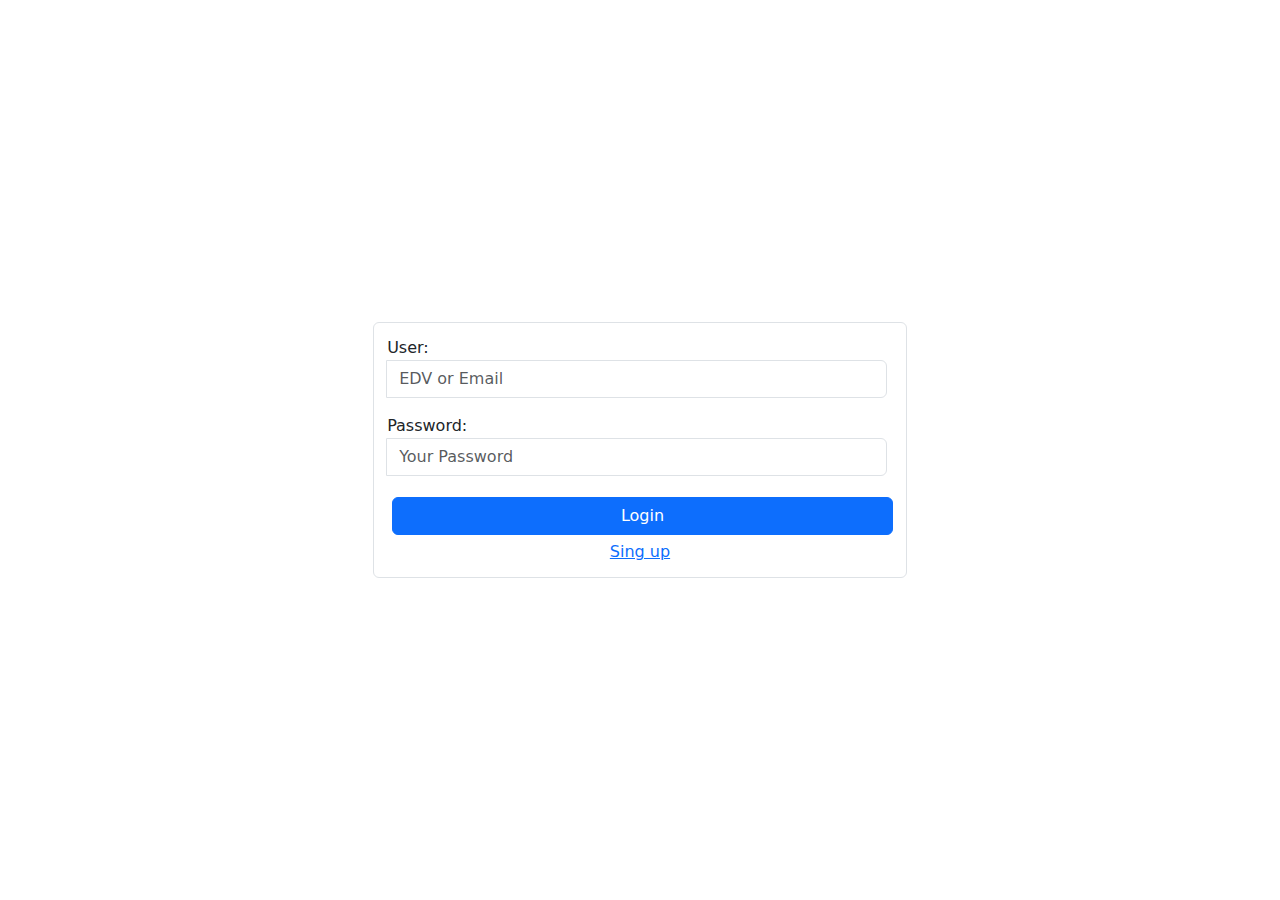
<file: FrontEnd/index.html>
<!DOCTYPE html>
<html lang="en">
<head>
    <meta charset="UTF-8">
    <meta name="viewport" content="width=device-width, initial-scale=1.0">
    <title>Document</title>
    <link href="https://cdn.jsdelivr.net/npm/bootstrap@5.3.3/dist/css/bootstrap.min.css" rel="stylesheet" integrity="sha384-QWTKZyjpPEjISv5WaRU9OFeRpok6YctnYmDr5pNlyT2bRjXh0JMhjY6hW+ALEwIH" crossorigin="anonymous">

</head>
<body style="width: 100%;height: 100vh;display: flex;justify-content: center;align-items: center;">
    <section class="container col-sm-12 col-md-5 border rounded" style="padding: 1%;">
        <div class="input-group mb-3" style="display: flex;flex-direction: column;">
            <label>User:</label>
            <input type="text" class="form-control" id="edv" placeholder="EDV or Email" aria-label="Username" aria-describedby="basic-addon1" style="width: 99%;">
        </div>
        <div class="input-group mb-3" style="display: flex;flex-direction: column;">
            <label>Password:</label>
            <input type="password" id="userPassword" class="form-control" placeholder="Your Password" aria-label="Password" aria-describedby="basic-addon1"  style="width: 99%;">
        </div>
        <div style="display: flex;justify-content: center;justify-items: center;flex-direction: column;">
            <!-- <button type="button" class="btn btn-secondary" data-bs-toggle="modal" data-bs-target="#RegisterModal">Sign up</button> -->
            <button type="button" id="loginButtonUser" class="btn btn-primary" style="width: 99%;margin: 1%;">Login</button>
            <a href="#" data-bs-toggle="modal" data-bs-target="#RegisterModal" style="display: flex;justify-content: center;">Sing up</a>
        </div>
    </section>


    <div class="modal fade" id="RegisterModal" tabindex="-1" aria-labelledby="RegisterModalLabel" aria-hidden="true">
        <div class="modal-dialog">
            <div class="modal-content">
                <div class="modal-header" style="display: flex;flex-direction: column;">
                    <button type="button" class="btn-close" data-bs-dismiss="modal" aria-label="Close"></button>
                    <h1 class="modal-title fs-5" id="RegisterModalLabel">Sign up</h1>
                </div>
                <div class="modal-body">
                    <div class="input-group mb-3" style="display: flex;flex-direction: column;">
                        <label>Username:</label>
                        <input type="text" class="form-control" id="usernameUser" placeholder="" aria-label="Username" aria-describedby="basic-addon1" style="width: 99%;">
                    </div>
                    <div class="input-group mb-3" style="display: flex;flex-direction: column;">
                        <label>EDV:</label>
                        <input type="text" class="form-control" placeholder="" id="edvUser" aria-label="EDV" aria-describedby="basic-addon1"  style="width: 99%;">
                    </div>
                    <div class="input-group mb-3" style="display: flex;flex-direction: column;">
                        <label>Email:</label>
                        <input type="text" class="form-control" placeholder="" id="emailUser" aria-label="Email" aria-describedby="basic-addon1"  style="width: 99%;">
                    </div>
                    <div class="input-group mb-3" style="display: flex;flex-direction: column;">
                        <label>Password:</label>
                        <input type="password" class="form-control" placeholder="" id="passwordUser" aria-label="Password" aria-describedby="basic-addon1"  style="width: 99%;">
                    </div>
                </div>
                <div class="modal-footer">
                    <button type="button" id="SignUpButton" class="btn btn-primary">Sign up</button>
                </div>
            </div>
        </div>
    </div>



    <script src="https://cdn.jsdelivr.net/npm/bootstrap@5.3.3/dist/js/bootstrap.bundle.min.js" integrity="sha384-YvpcrYf0tY3lHB60NNkmXc5s9fDVZLESaAA55NDzOxhy9GkcIdslK1eN7N6jIeHz" crossorigin="anonymous"></script>
    <script src="https://cdn.jsdelivr.net/npm/@popperjs/core@2.11.8/dist/umd/popper.min.js" integrity="sha384-I7E8VVD/ismYTF4hNIPjVp/Zjvgyol6VFvRkX/vR+Vc4jQkC+hVqc2pM8ODewa9r" crossorigin="anonymous"></script>
    <script src="https://cdn.jsdelivr.net/npm/bootstrap@5.3.3/dist/js/bootstrap.min.js" integrity="sha384-0pUGZvbkm6XF6gxjEnlmuGrJXVbNuzT9qBBavbLwCsOGabYfZo0T0to5eqruptLy" crossorigin="anonymous"></script>
    <script src="./Scripts/Auth.js"></script>
    <script src="./Scripts/SignUp.js"></script>
</body>
</html>
</file>
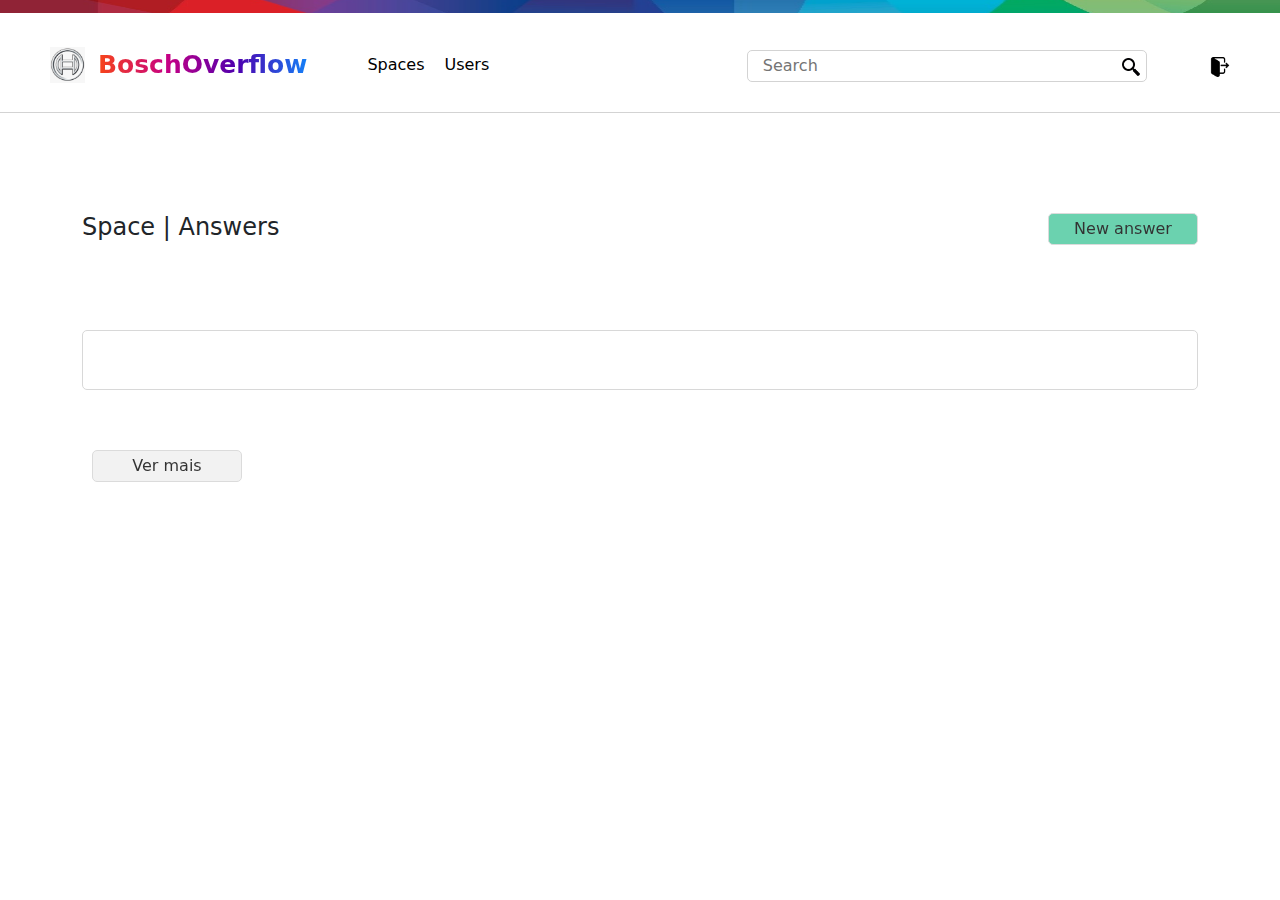
<file: FrontEnd/answer.html>
<!DOCTYPE html>
<html lang="pt-BR">
  <head>
    <meta charset="UTF-8" />
    <meta name="viewport" content="width=device-width, initial-scale=1.0" />
    <title>Answers</title>
    <link rel="stylesheet" href="home.css" />
    <link rel="stylesheet" href="question.css" />
    <link rel="stylesheet" href="answer.css" />
    <link href="https://cdn.jsdelivr.net/npm/bootstrap@5.3.3/dist/css/bootstrap.min.css" rel="stylesheet" integrity="sha384-QWTKZyjpPEjISv5WaRU9OFeRpok6YctnYmDr5pNlyT2bRjXh0JMhjY6hW+ALEwIH" crossorigin="anonymous">
  </head>
  <body>
      <nav class="col-12">
        <img src="assets/line.jpeg" class="img-line">
        <div class="box-nav">
            <div class="div-opts">
                <img src="assets/bosch.png" class="img-logo">
                <a class="title" href="home.html">BoschOverflow</a>
                <a class="opt" href="home.html">Spaces</a>
                <a class="opt" href="users.html">Users</a>
            </div>
            <form class="search" role="search">
                <input class="input-search" type="search" placeholder="Search" aria-label="Search">
                <img src="assets/lupa.png" class="search-img">
                <a href="#"><img src="assets/logout.png" class="logout-img"></a>
              </form>
        </div>
      </nav>

      <section class="container">
        <div class="title-list">
          <h4>Space | Answers</h4>
          <div>
            <button class="btn-create" data-bs-toggle="modal" data-bs-target="#RegisterAnswer">New answer</button>
          </div>
        </div>
        <div class="container-list col-sm-12 col-md-12">
            <div class="box-q">
              <h5 id="questionTitle"></h5>
              <h6 id="questionText"></h6>
            </div>
            <ol class="list-group list-group-numbered" id="list_answer">
            </ol>
            <button class="btn-mais">Ver mais</button>
        </div>
    </section>



        <!---modal-->
        <div class="modal fade" id="RegisterAnswer" tabindex="-1" aria-labelledby="RegisterAnswer" aria-hidden="true">
          <div class="modal-dialog">
              <div class="modal-content">
                  <div class="modal-header" style="display: flex;flex-direction: column;">
                      <button type="button" class="btn-close" data-bs-dismiss="modal" aria-label="Close"></button>
                      <h1 class="modal-title fs-5" id="RegisterAnswer">Create Answer</h1>
                  </div>
                  <div class="modal-body">
                      <div class="input-group mb-3" style="display: flex;flex-direction: column;">
                          <label>Answer:</label>
                          <input type="text" id="answerInput" class="form-control" placeholder="" aria-label="textAnswer" aria-describedby="basic-addon1" style="width: 99%;">
                      </div>
                  </div>
                  <div class="modal-footer">
                      <button type="button" id="answerCreate" class="btn-create">Post Answer</button>
                  </div>
              </div>
          </div>
        </div>

    
      <script src="https://cdn.jsdelivr.net/npm/bootstrap@5.3.3/dist/js/bootstrap.bundle.min.js" integrity="sha384-YvpcrYf0tY3lHB60NNkmXc5s9fDVZLESaAA55NDzOxhy9GkcIdslK1eN7N6jIeHz" crossorigin="anonymous"></script>
      <script src="https://cdn.jsdelivr.net/npm/@popperjs/core@2.11.8/dist/umd/popper.min.js" integrity="sha384-I7E8VVD/ismYTF4hNIPjVp/Zjvgyol6VFvRkX/vR+Vc4jQkC+hVqc2pM8ODewa9r" crossorigin="anonymous"></script>
      <script src="https://cdn.jsdelivr.net/npm/bootstrap@5.3.3/dist/js/bootstrap.min.js" integrity="sha384-0pUGZvbkm6XF6gxjEnlmuGrJXVbNuzT9qBBavbLwCsOGabYfZo0T0to5eqruptLy" crossorigin="anonymous"></script>
      <script src="./Scripts/Answers.js"></script>
    </body>
</html>
</file>
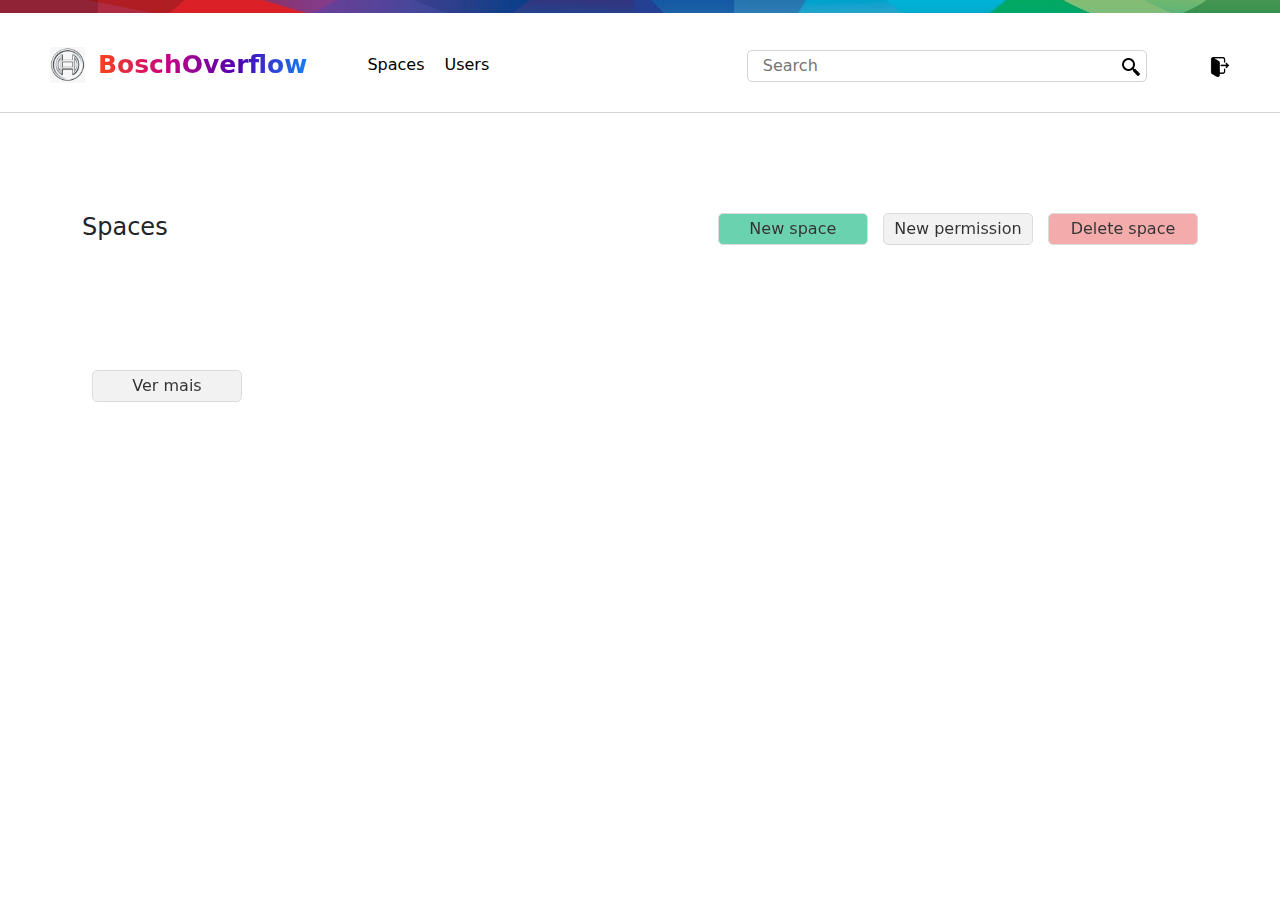
<file: FrontEnd/home.html>
<!DOCTYPE html>
<html lang="pt-BR">
  <head>
    <meta charset="UTF-8" />
    <meta name="viewport" content="width=device-width, initial-scale=1.0" />
    <title>Home</title>
    <link rel="stylesheet" href="./home.css" />
    <link href="https://cdn.jsdelivr.net/npm/bootstrap@5.3.3/dist/css/bootstrap.min.css" rel="stylesheet" integrity="sha384-QWTKZyjpPEjISv5WaRU9OFeRpok6YctnYmDr5pNlyT2bRjXh0JMhjY6hW+ALEwIH" crossorigin="anonymous">
  </head>
  <body>
      <nav class="col-12">
        <img src="assets/line.jpeg" class="img-line">
        <div class="box-nav">
          <div class="div-opts">
            <img src="assets/bosch.png" class="img-logo">
            <a class="title" href="home.html">BoschOverflow</a>
            <a class="opt" href="home.html">Spaces</a>
            <a class="opt" href="users.html">Users</a>
          </div>
          <form class="search" role="search">
            <input class="input-search" type="search" placeholder="Search" id="searchSpace" aria-label="Search">
            <img src="assets/lupa.png" class="search-img" id="lupa">
            <a href="#"><img src="assets/logout.png" class="logout-img"></a>
          </form>
        </div>
      </nav>
      
      <section class="container">
        <div class="title-list"> 
          <h4>Spaces</h4>
          <div>
            <button class="btn-create" data-bs-toggle="modal" data-bs-target="#RegisterSpace">New space</button>
            <button class="btn-permission" data-bs-toggle="modal" data-bs-target="#RegisterPermission">New permission</button>
            <button class="btn-delete" data-bs-toggle="modal" data-bs-target="#DeleteSpace">Delete space</button>
          </div>
        </div>
        <div class="container-list col-sm-12 col-md-12">
          <ul class="list-group list-group-flush" id="list_spaces">

              </ul>
              <button class="btn-mais">Ver mais</button>
            </div>
          </section>

          <!-- Modal -->
          <div class="modal fade" id="RegisterPermission" tabindex="-1" aria-labelledby="RegisterPermission" aria-hidden="true">
            <div class="modal-dialog">
              <div class="modal-content">
                <div class="modal-header" style="display: flex;flex-direction: column;">
                  <button type="button" class="btn-close" data-bs-dismiss="modal" aria-label="Close"></button>
                  <h1 class="modal-title fs-5" id="RegisterPermission">Create Permission</h1>
                </div>
                <div class="modal-body">
                  <form id="formPermission">
                    <div class="input-group mb-3" style="display: flex;flex-direction: column;">
                      <label>Email:</label>
                      <input type="text" id="email" class="form-control" placeholder="" aria-label="Username" aria-describedby="basic-addon1" style="width: 99%;">
                    </div>
                    <div class="input-group mb-3" style="display: flex;flex-direction: column;">
                      <label>Space ID:</label>
                      <input type="text" id="spaceID" class="form-control" placeholder="" aria-label="Username" aria-describedby="basic-addon1" style="width: 99%;">
                    </div>
                    <div class="input-group mb-3" style="display: flex;flex-direction: column;">
                      <label>Permission Name:</label>
                      <input type="text" id="permissionName" class="form-control" placeholder="" aria-label="Username" aria-describedby="basic-addon1" style="width: 99%;">
                    </div>
                    </div>
                    <div class="modal-footer">
                      <button type="button" class="btn-permission">Create Permission</button>
                    </div>
                  </form>
                </div>
              </div>
            </div>
            
            <div class="modal fade" id="RegisterSpace" tabindex="-1" aria-labelledby="RegisterSpace" aria-hidden="true">
              <div class="modal-dialog">
                <div class="modal-content">
                  <div class="modal-header" style="display: flex;flex-direction: column;">
                    <button type="button" class="btn-close" data-bs-dismiss="modal" aria-label="Close"></button>
                    <h1 class="modal-title fs-5" id="RegisterSpace">Create Space</h1>
                  </div>
                  <form id="formSpace">
                    <div class="modal-body">
                      <div class="input-group mb-3" style="display: flex;flex-direction: column;">
                        <label>Title:</label>
                        <input id="newSpace" type="text" class="form-control" placeholder="" aria-label="Username" aria-describedby="basic-addon1" style="width: 99%;">
                      </div>
                    </div>
                    <div class="modal-footer">
                      <button id="btnSpace" type="submit" class="btn-create">Create Space</button>
                    </div>
                  </form>
                </div>
              </div>
            </div>
            
            <div class="modal fade" id="DeleteSpace" tabindex="-1" aria-labelledby="DeleteSpace" aria-hidden="true">
              <div class="modal-dialog">
                <div class="modal-content">
                  <div class="modal-header" style="display: flex;flex-direction: column;">
                    <button type="button" class="btn-close" data-bs-dismiss="modal" aria-label="Close"></button>
                    <h1 class="modal-title fs-5" id="DeleteSpace">Delete Space</h1>
                  </div>
                  <div class="modal-body">
                    <div class="input-group mb-3" style="display: flex;flex-direction: column;">
                      <label>Space id:</label>
                      <input type="text" id="deleteInput" class="form-control" placeholder="" aria-label="Username" aria-describedby="basic-addon1" style="width: 99%;">
                    </div>
                  </div>
                  <div class="modal-footer">
                    <button type="button" class="btn-delete" id="delete">Delete Space</button>
                  </div>
                </div>
              </div>
            </div>

            
            
            <script src="https://cdn.jsdelivr.net/npm/bootstrap@5.3.3/dist/js/bootstrap.bundle.min.js" integrity="sha384-YvpcrYf0tY3lHB60NNkmXc5s9fDVZLESaAA55NDzOxhy9GkcIdslK1eN7N6jIeHz" crossorigin="anonymous"></script>
            <script src="https://cdn.jsdelivr.net/npm/@popperjs/core@2.11.8/dist/umd/popper.min.js" integrity="sha384-I7E8VVD/ismYTF4hNIPjVp/Zjvgyol6VFvRkX/vR+Vc4jQkC+hVqc2pM8ODewa9r" crossorigin="anonymous"></script>
            <script src="https://cdn.jsdelivr.net/npm/bootstrap@5.3.3/dist/js/bootstrap.min.js" integrity="sha384-0pUGZvbkm6XF6gxjEnlmuGrJXVbNuzT9qBBavbLwCsOGabYfZo0T0to5eqruptLy" crossorigin="anonymous"></script>
            <script src="./space.js"></script>
            <script src="./Scripts/getSpace.js"></script>
            <script src="./Scripts/deleteSpace.js"></script>
          </body>
          
</html>
</file>
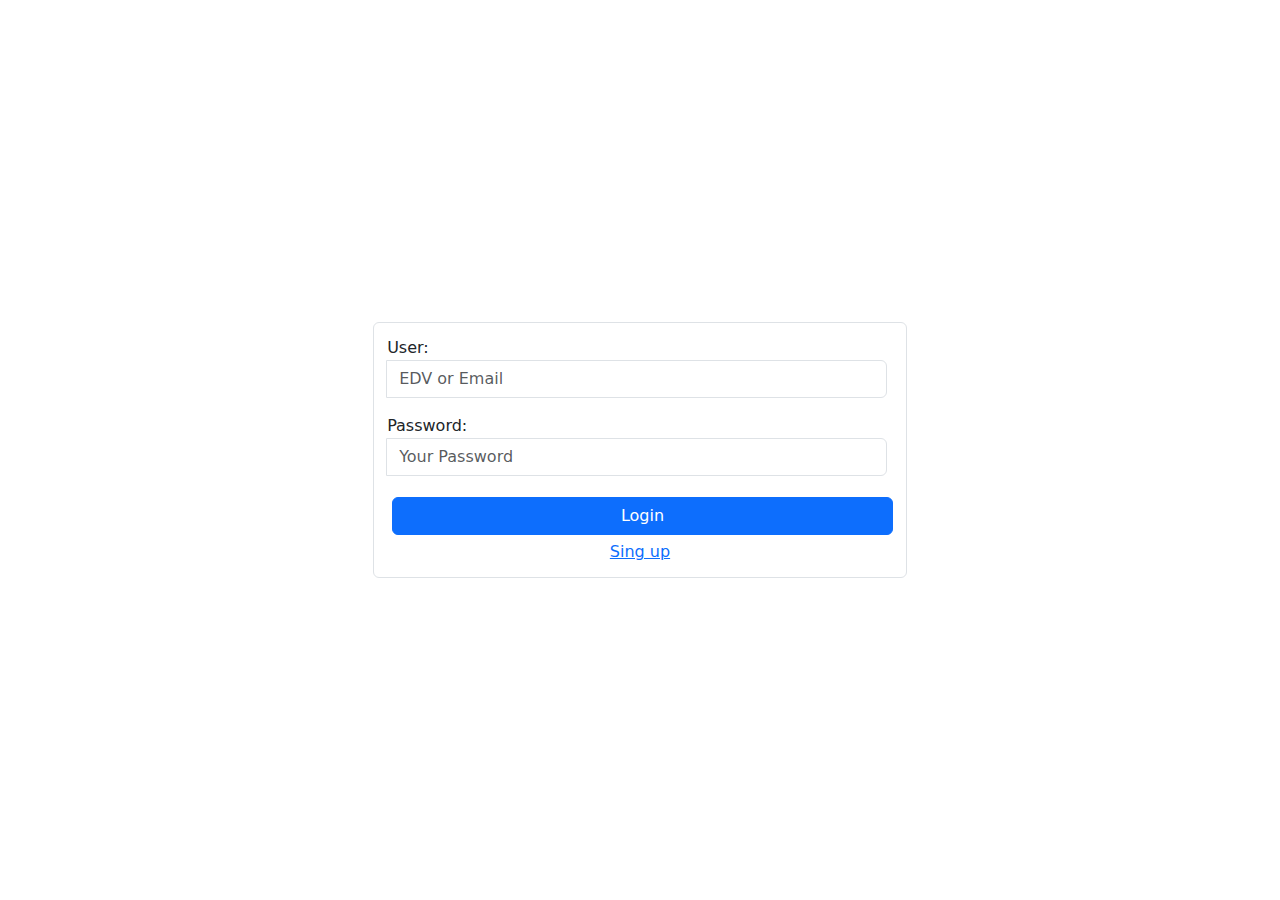
<file: FrontEnd/login.html>
<!DOCTYPE html>
<html lang="en">
<head>
    <meta charset="UTF-8">
    <meta name="viewport" content="width=device-width, initial-scale=1.0">
    <title>Document</title>
    <link href="https://cdn.jsdelivr.net/npm/bootstrap@5.3.3/dist/css/bootstrap.min.css" rel="stylesheet" integrity="sha384-QWTKZyjpPEjISv5WaRU9OFeRpok6YctnYmDr5pNlyT2bRjXh0JMhjY6hW+ALEwIH" crossorigin="anonymous">

</head>
<body style="width: 100%;height: 100vh;display: flex;justify-content: center;align-items: center;">
    <section class="container col-sm-12 col-md-5 border rounded" style="padding: 1%;">
        <div class="input-group mb-3" style="display: flex;flex-direction: column;">
            <label>User:</label>
            <input type="text" class="form-control" placeholder="EDV or Email" aria-label="Username" aria-describedby="basic-addon1" style="width: 99%;">
        </div>
        <div class="input-group mb-3" style="display: flex;flex-direction: column;">
            <label>Password:</label>
            <input type="password" class="form-control" placeholder="Your Password" aria-label="Password" aria-describedby="basic-addon1"  style="width: 99%;">
        </div>
        <div style="display: flex;justify-content: center;justify-items: center;flex-direction: column;">
            <!-- <button type="button" class="btn btn-secondary" data-bs-toggle="modal" data-bs-target="#RegisterModal">Sign up</button> -->
            <button type="button" class="btn btn-primary" style="width: 99%;margin: 1%;">Login</button>
            <a href="#" data-bs-toggle="modal" data-bs-target="#RegisterModal" style="display: flex;justify-content: center;">Sing up</a>
        </div>
    </section>


    <div class="modal fade" id="RegisterModal" tabindex="-1" aria-labelledby="RegisterModalLabel" aria-hidden="true">
        <div class="modal-dialog">
            <div class="modal-content">
                <div class="modal-header" style="display: flex;flex-direction: column;">
                    <button type="button" class="btn-close" data-bs-dismiss="modal" aria-label="Close"></button>
                    <h1 class="modal-title fs-5" id="RegisterModalLabel">Sign up</h1>
                </div>
                <div class="modal-body">
                    <div class="input-group mb-3" style="display: flex;flex-direction: column;">
                        <label>Username:</label>
                        <input type="text" class="form-control" placeholder="" aria-label="Username" aria-describedby="basic-addon1" style="width: 99%;">
                    </div>
                    <div class="input-group mb-3" style="display: flex;flex-direction: column;">
                        <label>EDV:</label>
                        <input type="text" class="form-control" placeholder="" aria-label="EDV" aria-describedby="basic-addon1"  style="width: 99%;">
                    </div>
                    <div class="input-group mb-3" style="display: flex;flex-direction: column;">
                        <label>Email:</label>
                        <input type="text" class="form-control" placeholder="" aria-label="Email" aria-describedby="basic-addon1"  style="width: 99%;">
                    </div>
                    <div class="input-group mb-3" style="display: flex;flex-direction: column;">
                        <label>Password:</label>
                        <input type="password" class="form-control" placeholder="" aria-label="Password" aria-describedby="basic-addon1"  style="width: 99%;">
                    </div>
                </div>
                <div class="modal-footer">
                    <button type="button" class="btn btn-primary">Sign up</button>
                </div>
            </div>
        </div>
    </div>



    <script src="https://cdn.jsdelivr.net/npm/bootstrap@5.3.3/dist/js/bootstrap.bundle.min.js" integrity="sha384-YvpcrYf0tY3lHB60NNkmXc5s9fDVZLESaAA55NDzOxhy9GkcIdslK1eN7N6jIeHz" crossorigin="anonymous"></script>
    <script src="https://cdn.jsdelivr.net/npm/@popperjs/core@2.11.8/dist/umd/popper.min.js" integrity="sha384-I7E8VVD/ismYTF4hNIPjVp/Zjvgyol6VFvRkX/vR+Vc4jQkC+hVqc2pM8ODewa9r" crossorigin="anonymous"></script>
    <script src="https://cdn.jsdelivr.net/npm/bootstrap@5.3.3/dist/js/bootstrap.min.js" integrity="sha384-0pUGZvbkm6XF6gxjEnlmuGrJXVbNuzT9qBBavbLwCsOGabYfZo0T0to5eqruptLy" crossorigin="anonymous"></script>
    
</body>
</html>
</file>
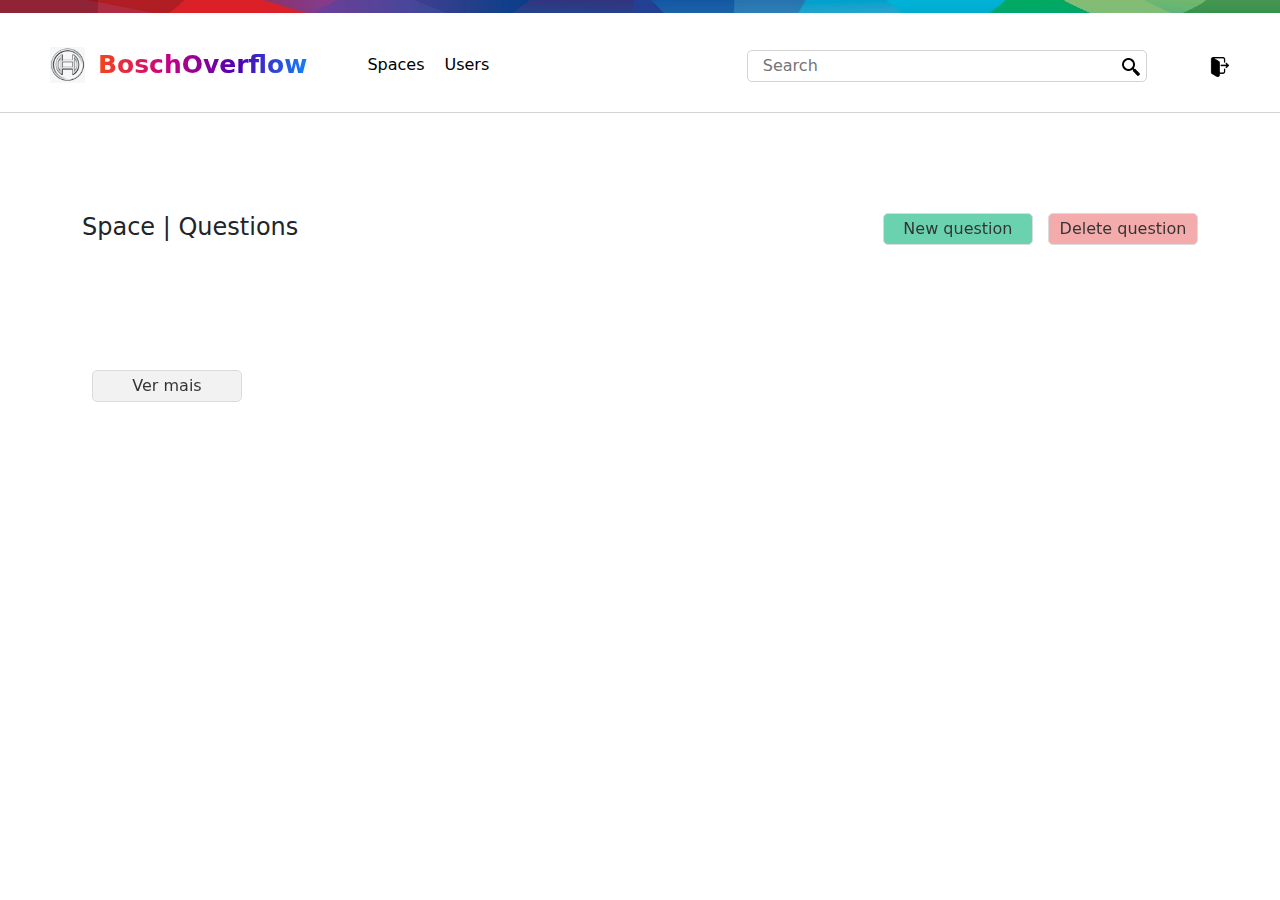
<file: FrontEnd/question.html>
<!DOCTYPE html>
<html lang="pt-BR">
  <head>
    <meta charset="UTF-8" />
    <meta name="viewport" content="width=device-width, initial-scale=1.0" />
    <title>Answers</title>
    <link rel="stylesheet" href="./home.css" />
    <link rel="stylesheet" href="./question.css" />
    <link href="https://cdn.jsdelivr.net/npm/bootstrap@5.3.3/dist/css/bootstrap.min.css" rel="stylesheet" integrity="sha384-QWTKZyjpPEjISv5WaRU9OFeRpok6YctnYmDr5pNlyT2bRjXh0JMhjY6hW+ALEwIH" crossorigin="anonymous">
    
  </head>
  <body>
      <nav class="col-12">
        <img src="assets/line.jpeg" class="img-line">
        <div class="box-nav">
            <div class="div-opts">
                <img src="assets/bosch.png" class="img-logo">
                <a class="title" href="home.html">BoschOverflow</a>
                <a class="opt" href="home.html">Spaces</a>
                <a class="opt" href="users.html">Users</a>
            </div>
            <form class="search" role="search">
                <input class="input-search" type="search" placeholder="Search" aria-label="Search">
                <img src="assets/lupa.png" class="search-img">
                <a href="#"><img src="assets/logout.png" class="logout-img"></a>
              </form>
        </div>
      </nav>

      <section class="container">
        <div class="title-list">
          <h4>Space | Questions</h4>
          <div>
            <button class="btn-create" data-bs-toggle="modal" data-bs-target="#RegisterQuestion">New question</button>
            <button class="btn-delete" data-bs-toggle="modal" data-bs-target="#DeleteQuestion">Delete question</button>
          </div>
        </div>
        <div class="container-list col-sm-12 col-md-12">
            <ol class="list-group list-group-numbered" id="list_questions">
                
            </ol>
            <button class="btn-mais">Ver mais</button>
        </div>
    </section>


    <!---modal-->
    <div class="modal fade" id="RegisterQuestion" tabindex="-1" aria-labelledby="RegisterQuestion" aria-hidden="true">
      <div class="modal-dialog">
          <div class="modal-content">
                <div class="modal-header" style="display: flex;flex-direction: column;">
                    <button id="closeRegisterModal" type="button" class="btn-close" data-bs-dismiss="modal" aria-label="Close"></button>
                    <h1 class="modal-title fs-5">Create Question</h1>
                </div>
                <div class="modal-body">
                    <div class="input-group mb-3" style="display: flex;flex-direction: column;">
                        <label>Title:</label>
                        <input id="newQuestionTitle" name="newQuestionTitle" type="text" class="form-control" placeholder="" aria-label="Username" aria-describedby="basic-addon1" style="width: 99%;">
                    </div>
                    <div class="input-group mb-3" style="display: flex;flex-direction: column;">
                        <label>Text:</label>
                        <input id="newQuestionText" name="newQuestionText" type="text" class="form-control" placeholder="" aria-label="Username" aria-describedby="basic-addon1" style="width: 99%;">
                    </div>
                </div>
                <div class="modal-footer">
                    <button id="btnAdd" type="button" class="btn-create">Create Question</button>
                </div>
        </div>
      </div>
    </div>

    <div class="modal fade" tabindex="-1" id="DeleteQuestion" aria-labelledby="DeleteQuestion" aria-hidden="true">
      <div class="modal-dialog">
          <div class="modal-content">
            <div class="modal-header" style="display: flex;flex-direction: column;">
                <button id="closeDeleteModal" type="button" class="btn-close" data-bs-dismiss="modal" aria-label="Close"></button>
                <h1 class="modal-title fs-5">Delete Question</h1>
            </div>
            <div class="modal-body">
                <div class="input-group mb-3" style="display: flex;flex-direction: column;">
                    <label>Question id:</label>
                    <input type="text" id="questionId" class="form-control" placeholder="" aria-label="Username" aria-describedby="basic-addon1" style="width: 99%;">
                </div>
            </div>
            <div class="modal-footer">
                <button id="btnDelete" type="button" class="btn-delete">Delete Question</button>
            </div>
          </div>
      </div>
    </div>
      <script src="https://cdn.jsdelivr.net/npm/bootstrap@5.3.3/dist/js/bootstrap.bundle.min.js" integrity="sha384-YvpcrYf0tY3lHB60NNkmXc5s9fDVZLESaAA55NDzOxhy9GkcIdslK1eN7N6jIeHz" crossorigin="anonymous"></script>
      <script src="https://cdn.jsdelivr.net/npm/@popperjs/core@2.11.8/dist/umd/popper.min.js" integrity="sha384-I7E8VVD/ismYTF4hNIPjVp/Zjvgyol6VFvRkX/vR+Vc4jQkC+hVqc2pM8ODewa9r" crossorigin="anonymous"></script>
      <script src="https://cdn.jsdelivr.net/npm/bootstrap@5.3.3/dist/js/bootstrap.min.js" integrity="sha384-0pUGZvbkm6XF6gxjEnlmuGrJXVbNuzT9qBBavbLwCsOGabYfZo0T0to5eqruptLy" crossorigin="anonymous"></script>
      <script src="./Scripts/question.js"></script>
    </body>
</html>
</file>
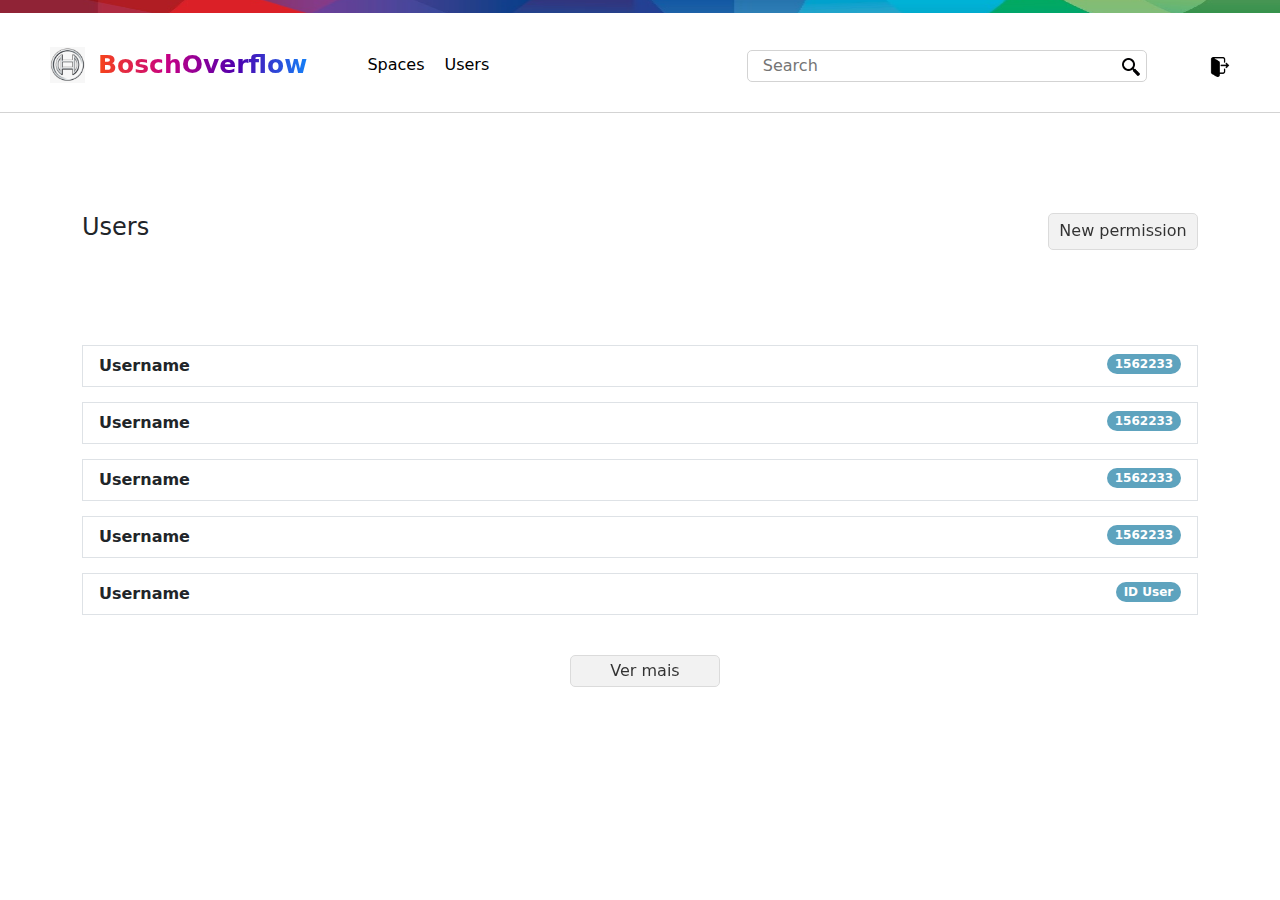
<file: FrontEnd/users.html>
<!DOCTYPE html>
<html lang="pt-BR">
  <head>
    <meta charset="UTF-8" />
    <meta name="viewport" content="width=device-width, initial-scale=1.0" />
    <title>Users</title>
    <link rel="stylesheet" href="home.css" />
    <link rel="stylesheet" href="question.css"/>
    <link href="https://cdn.jsdelivr.net/npm/bootstrap@5.3.3/dist/css/bootstrap.min.css" rel="stylesheet" integrity="sha384-QWTKZyjpPEjISv5WaRU9OFeRpok6YctnYmDr5pNlyT2bRjXh0JMhjY6hW+ALEwIH" crossorigin="anonymous">
  </head>
  <body>
      <nav class="col-12">
        <img src="assets/line.jpeg" class="img-line">
        <div class="box-nav">
            <div class="div-opts">
                <img src="assets/bosch.png" class="img-logo">
                <a class="title" href="home.html">BoschOverflow</a>
                <a class="opt" href="home.html">Spaces</a>
                <a class="opt" href="users.html">Users</a>
            </div>
            <form class="search" role="search">
                <input class="input-search" type="search" placeholder="Search" aria-label="Search">
                <img src="assets/lupa.png" class="search-img">
                <a href="#"><img src="assets/logout.png" class="logout-img"></a>
              </form>
        </div>
      </nav>

      <section class="container">
        <div class="title-list">
          <h4>Users</h4>
          <button class="btn-permission" data-bs-toggle="modal" data-bs-target="#RegisterPermission">New permission</button>
        </div>
        <div class="container-list col-sm-12 col-md-12">
            <ol class="list-group list-group-numbered">
                <a href="#">
                    <li class="list-group-item d-flex justify-content-between align-items-start">
                        <div class="fw-bold">Username</div>
                        <span class="badge rounded-pill">1562233</span>
                    </li>
                </a>
                <a href="#">
                    <li class="list-group-item d-flex justify-content-between align-items-start">
                        <div class="fw-bold">Username</div>
                        <span class="badge rounded-pill">1562233</span>
                    </li>
                </a>
                <a href="#">
                    <li class="list-group-item d-flex justify-content-between align-items-start">
                        <div class="fw-bold">Username</div>
                        <span class="badge rounded-pill">1562233</span>
                    </li>
                </a>
                <a href="#">
                    <li class="list-group-item d-flex justify-content-between align-items-start">
                        <div class="fw-bold">Username</div>
                        <span class="badge rounded-pill">1562233</span>
                    </li>
                </a>
                <a href="#">
                    <li class="list-group-item d-flex justify-content-between align-items-start">
                        <div class="fw-bold">Username</div>
                        <span class="badge rounded-pill">ID User</span>
                    </li>
                </a>
                <button class="btn-mais">Ver mais</button>
              </ol>

        </div>
    </section>

    <!-- Modal -->
    <div class="modal fade" id="RegisterPermission" tabindex="-1" aria-labelledby="RegisterPermission" aria-hidden="true">
        <div class="modal-dialog">
            <div class="modal-content">
                <div class="modal-header" style="display: flex;flex-direction: column;">
                    <button type="button" class="btn-close" data-bs-dismiss="modal" aria-label="Close"></button>
                    <h1 class="modal-title fs-5" id="RegisterPermission">Create Permission</h1>
                </div>
                <div class="modal-body">
                    <div class="input-group mb-3" style="display: flex;flex-direction: column;">
                        <label>Email:</label>
                        <input type="text" class="form-control" placeholder="" aria-label="Username" aria-describedby="basic-addon1" style="width: 99%;">
                    </div>
                    <div class="input-group mb-3" style="display: flex;flex-direction: column;">
                        <label>Space ID:</label>
                        <input type="text" class="form-control" placeholder="" aria-label="Username" aria-describedby="basic-addon1" style="width: 99%;">
                    </div>
                    <div class="input-group mb-3" style="display: flex;flex-direction: column;">
                        <label>Permission Name:</label>
                        <input type="text" class="form-control" placeholder="" aria-label="Username" aria-describedby="basic-addon1" style="width: 99%;">
                    </div>
                </div>
                <div class="modal-footer">
                    <button type="button" class="btn-permission">Create Permission</button>
                </div>
            </div>
        </div>
    </div>

    
      <script src="https://cdn.jsdelivr.net/npm/bootstrap@5.3.3/dist/js/bootstrap.bundle.min.js" integrity="sha384-YvpcrYf0tY3lHB60NNkmXc5s9fDVZLESaAA55NDzOxhy9GkcIdslK1eN7N6jIeHz" crossorigin="anonymous"></script>
      <script src="https://cdn.jsdelivr.net/npm/@popperjs/core@2.11.8/dist/umd/popper.min.js" integrity="sha384-I7E8VVD/ismYTF4hNIPjVp/Zjvgyol6VFvRkX/vR+Vc4jQkC+hVqc2pM8ODewa9r" crossorigin="anonymous"></script>
      <script src="https://cdn.jsdelivr.net/npm/bootstrap@5.3.3/dist/js/bootstrap.min.js" integrity="sha384-0pUGZvbkm6XF6gxjEnlmuGrJXVbNuzT9qBBavbLwCsOGabYfZo0T0to5eqruptLy" crossorigin="anonymous"></script>
    </body>
</html>
</file>
<file: FrontEnd/home.css>
body {
    margin: 0;
    padding: 0;
}

nav {
    display: flex;
    flex-direction: column;
    justify-content: center;
}

.box-nav {
    height: 90px;
    margin-top: 10px;
    padding: 0 50px 40px 30px;
    display: flex;
    flex-direction: row;
    justify-content: space-between;
    align-items: center;
    border-bottom: 0.5px solid rgb(211, 211, 211);
    flex-wrap: wrap;
}

.img-line {
    width: 100%;
    height: 13px;
    margin: 0;
}

.search {
    height: 30px;
    align-items: center;
    justify-content: center;
}

.input-search {
    width: 400px;
    padding: 3px;
    padding-left: 15px;
    border-radius: 5px;
    border: 0.5px solid rgb(211, 211, 211);
}

.search-img {
    width: 18px;
    margin-right: 10px;
    position: relative;
    position: relative;
    right: 30px;
}

.logout-img {
    width: 20px;
    margin-left: 25px;
}

.login {
    height: 30px;
}

.title {
    font-size: 25px;
    text-decoration: none;
    font-weight: 700;
    margin: 3px 50px 3px 3px;
    background: linear-gradient(to right,#f74518 ,#c60084, #4D00AF, #157ff7);
    -webkit-background-clip: text;
    -webkit-text-fill-color: transparent;
}

.opt {
    text-decoration: none;
    margin: 10px;
    color: black;
}

.img-logo {
    width: 35px;
    margin-right: 10px;
}

.div-opts {
    display: flex;
    flex-direction: row;
    align-items: center;
    justify-content: center;
    padding: 20px;
}

.opt:hover {
    color: rgb(112, 112, 112);
}

input:focus {
    outline: none;
}

button:hover {
    opacity: 1;
}

.container {
    margin-top: 100px;
}

.container-list {
    margin-top: 80px;
    border-radius: 3px;
}

.list-group-item a {
    display: flex;
    justify-content: space-between;
}

.list-group-item a {
    text-decoration: none;
    color: black;
}

.list-group-item {
    list-style: none;
    margin-top: 15px;
}

.list-group-item li {
    display: flex;
    gap: 20px;
}

.title-list {
    display: flex;
    flex-direction: row;
    justify-content: space-between;
}

.btn-create {
    background-color: #47c79c;
    width: 150px;
    border-radius: 5px;
    border: 0.5px solid rgb(211, 211, 211);
    padding: 3px;
    opacity: 0.8;
}

.btn-permission {
    width: 150px;
    margin-left: 10px;
    border-radius: 5px;
    border: 0.5px solid rgb(211, 211, 211);
    padding: 3px;
    opacity: 0.8;
}

.btn-delete {
    width: 150px;
    margin-left: 10px;
    background-color: #f19797;
    border-radius: 5px;
    border: 0.5px solid rgb(211, 211, 211);
    padding: 3px;
    opacity: 0.8;
}

.btn-mais {
    width: 150px;
    margin-left: 10px;
    border-radius: 5px;
    border: 0.5px solid rgb(211, 211, 211);
    padding: 3px;
    opacity: 0.8;
    align-self: center;
    margin-top: 40px;
} 

.list-group-item:hover {
    background-color: rgb(238, 238, 238);
    cursor: pointer;
}

.box-text {
    display: flex;
    flex-direction: row;
    gap: 15px;
}

.list-group-item li img {
    width: 15px;
    height: 15px;
}


/*------------------------------*/
@media screen and (min-width: 500px) and (max-width: 899px) {
    
}
</file>
<file: FrontEnd/question.css>
.btn-create {
    width: 150px;
}

.badge {
    background-color: rgb(94, 163, 190);
}

.list-group a {
    text-decoration: none;
}
</file>
<file: FrontEnd/answer.css>
.list-group li {
    list-style: none;
    text-decoration: none;
}

.box-q {
    border: 0.5px solid rgb(216, 216, 216);
    padding: 25px;
    border-radius: 5px;
    margin-bottom: 20px;
    line-height: 6px;
}

.btn-mais {
    
}
</file>
